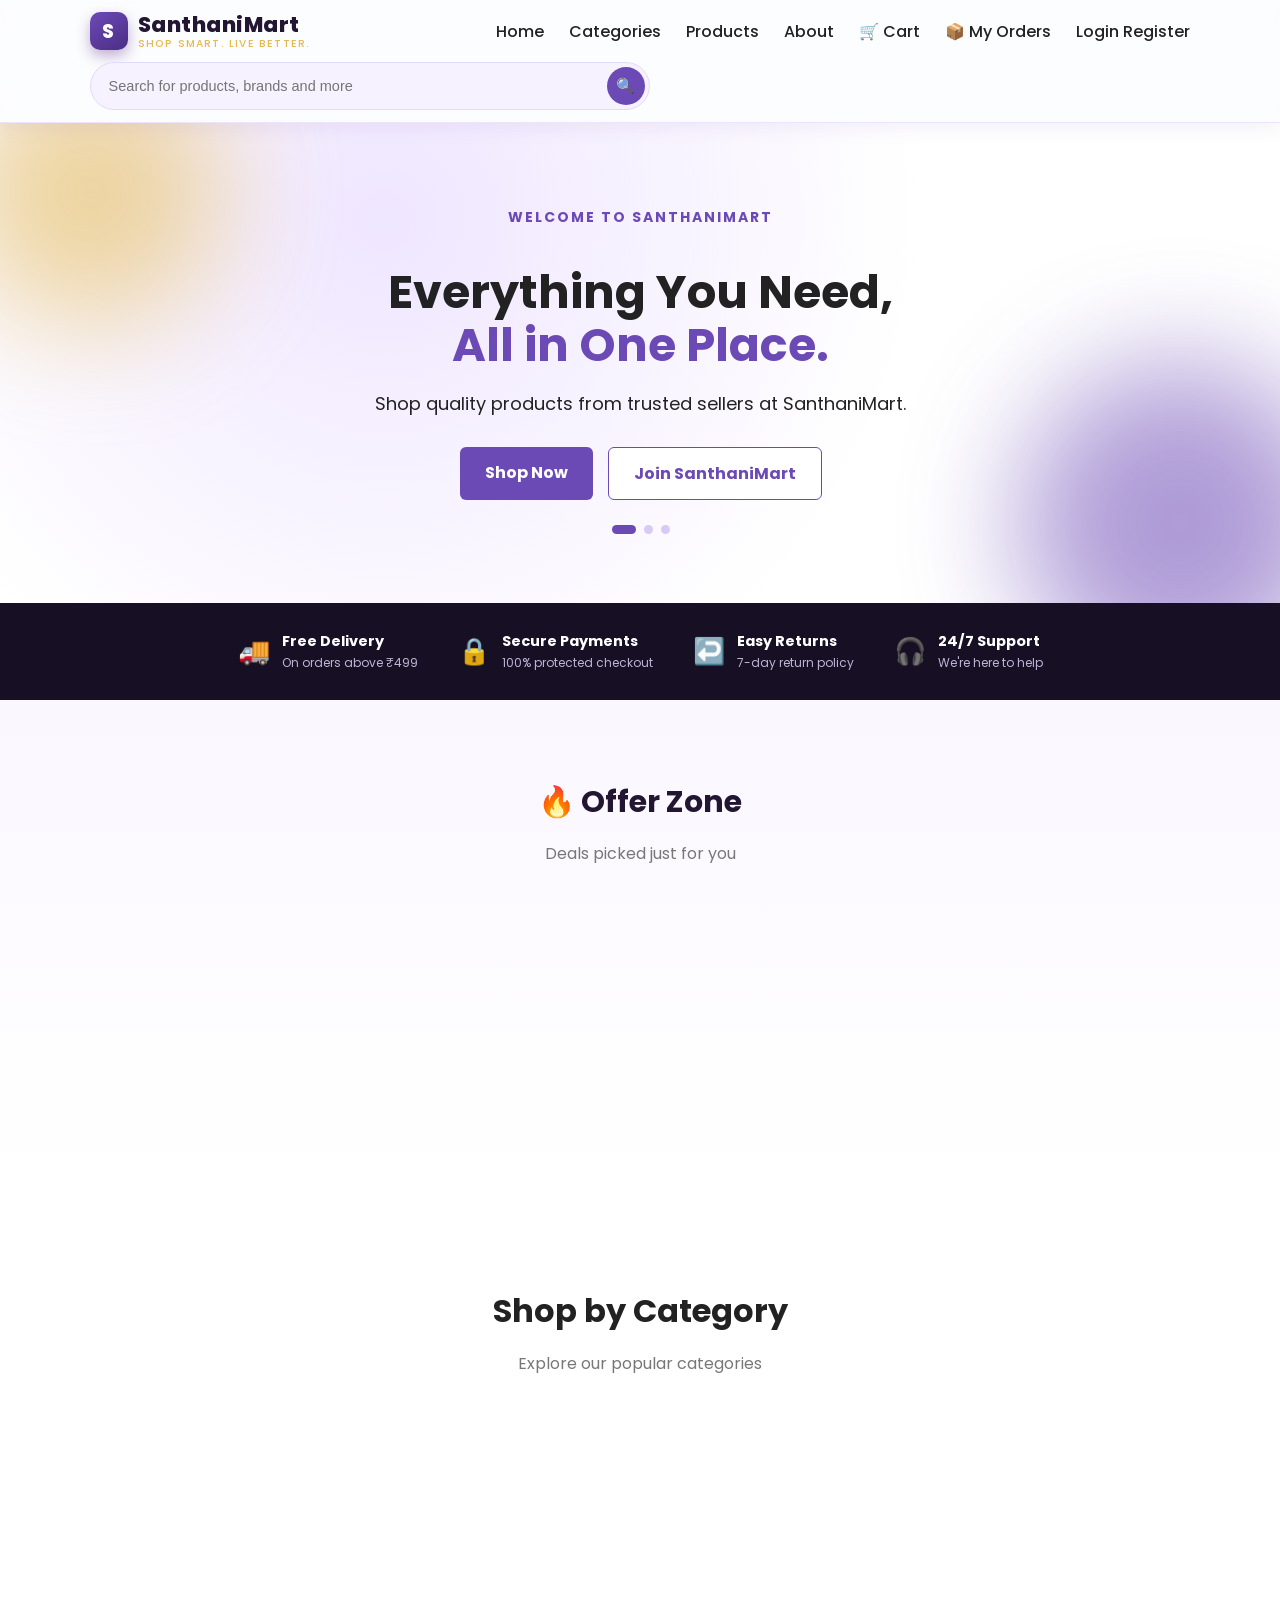
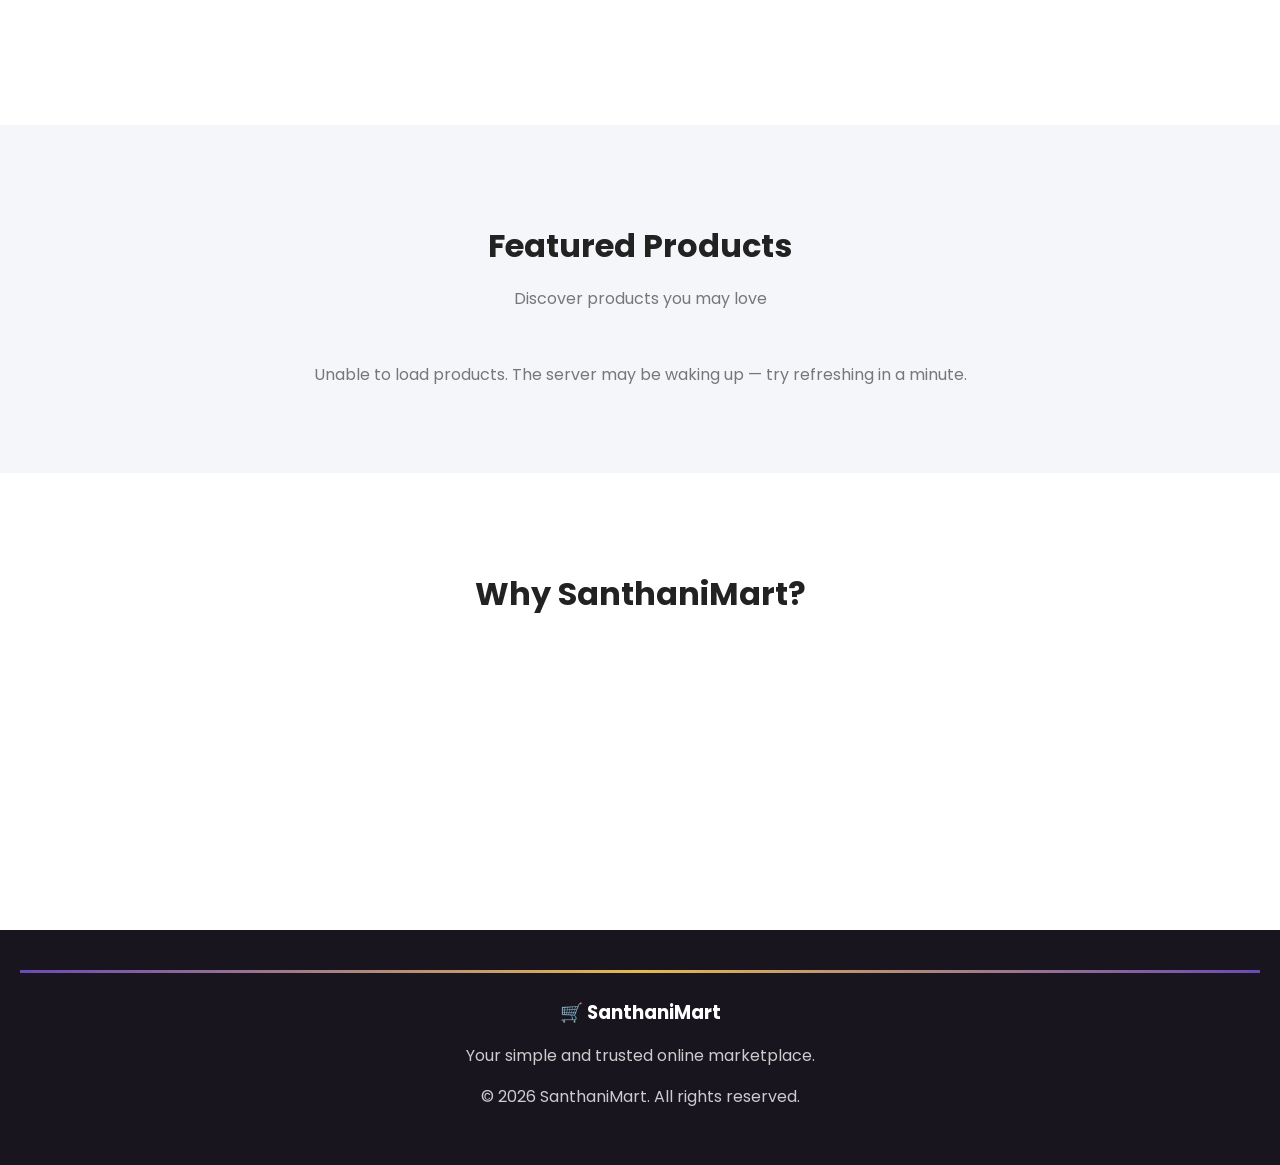
<file: frontend/index.html>
<!DOCTYPE html>
<html lang="en">
<head>
    <meta charset="UTF-8">
    <meta name="viewport" content="width=device-width, initial-scale=1.0">

    <title>SanthaniMart - Home</title>

    <link rel="preconnect" href="https://fonts.googleapis.com">
    <link rel="preconnect" href="https://fonts.gstatic.com" crossorigin>
    <link href="https://fonts.googleapis.com/css2?family=Poppins:wght@400;500;600;700;800&display=swap" rel="stylesheet">

    <link rel="stylesheet" href="css/style.css">
</head>

<body>

<header class="navbar">

    <a href="index.html" class="logo">
        <span class="logo-mark">S</span>
        <span class="logo-text">SanthaniMart<small>Shop Smart. Live Better.</small></span>
    </a>

    <form class="navbar-search" id="navSearchForm" autocomplete="off">
        <input type="text" id="searchBox" placeholder="Search for products, brands and more">
        <button type="submit">🔍</button>
        <div id="searchSuggestions" class="search-suggestions"></div>
    </form>

    <nav>
    <a href="index.html">Home</a>
    <a href="#categories">Categories</a>
    <a href="pages/products.html">Products</a>
    <a href="#about">About</a>
    <a href="pages/cart.html">🛒 Cart</a>
    <a href="pages/orders.html">📦 My Orders</a>
    <div id="navAuth">
            <a href="pages/login.html">Login</a>
            <a href="pages/register.html">Register</a>
        </div>
    </nav>

</header>

<!-- HERO CAROUSEL -->

<section class="hero">

    <div class="hero-content" id="heroContent">

        <div class="hero-slide active" data-slide="0">
            <p class="welcome">WELCOME TO SANTHANIMART</p>
            <h1>Everything You Need,<span>All in One Place.</span></h1>
            <p>Shop quality products from trusted sellers at SanthaniMart.</p>
        </div>

        <div class="hero-slide" data-slide="1">
            <p class="welcome">THIS WEEK ONLY</p>
            <h1>Fresh Deals,<span>Dropped Daily.</span></h1>
            <p>New offers added every week across every category.</p>
        </div>

        <div class="hero-slide" data-slide="2">
            <p class="welcome">BECOME A SELLER</p>
            <h1>Grow Your Business,<span>Reach More Buyers.</span></h1>
            <p>List your products and start selling on SanthaniMart today.</p>
        </div>

        <div class="hero-buttons">
            <a href="#products" class="btn">Shop Now</a>
            <a href="pages/register.html" class="btn secondary">Join SanthaniMart</a>
        </div>

        <div class="hero-dots" id="heroDots"></div>

    </div>

</section>

<!-- TRUST STRIP -->

<section class="trust-strip">
    <div class="trust-item"><span>🚚</span><div><strong>Free Delivery</strong><p>On orders above ₹499</p></div></div>
    <div class="trust-item"><span>🔒</span><div><strong>Secure Payments</strong><p>100% protected checkout</p></div></div>
    <div class="trust-item"><span>↩️</span><div><strong>Easy Returns</strong><p>7-day return policy</p></div></div>
    <div class="trust-item"><span>🎧</span><div><strong>24/7 Support</strong><p>We're here to help</p></div></div>
</section>

<!-- OFFERS ZONE -->

<section class="offers-zone">

    <div class="offers-heading">
        <h2>🔥 Offer Zone</h2>
        <p class="section-text">Deals picked just for you</p>
    </div>

    <div class="offers-container">

        <div class="offer-card offer-purple">
            <span class="offer-tag">FLAT 20% OFF</span>
            <h3>Electronics Blowout</h3>
            <p>On smartphones, headphones & gadgets</p>
            <a href="pages/products.html?category=electronics" class="offer-link">Shop Now →</a>
        </div>

        <div class="offer-card offer-gold">
            <span class="offer-tag">NEW ARRIVALS</span>
            <h3>Fashion Edit</h3>
            <p>Fresh styles added this week</p>
            <a href="pages/products.html?category=fashion" class="offer-link">Shop Now →</a>
        </div>

        <div class="offer-card offer-dark">
            <span class="offer-tag">UNDER ₹999</span>
            <h3>Home & Essentials</h3>
            <p>Everyday items, everyday prices</p>
            <a href="pages/products.html?category=home" class="offer-link">Shop Now →</a>
        </div>

    </div>

</section>

<!-- CATEGORIES -->

<section class="categories" id="categories">

    <h2>Shop by Category</h2>

    <p class="section-text">
        Explore our popular categories
    </p>

    <div class="category-container">

        <a href="pages/products.html?category=fashion" class="category-card">
            <div class="category-icon">👕</div>
            <h3>Fashion</h3>
            <p>Clothing & accessories</p>
        </a>

        <a href="pages/products.html?category=electronics" class="category-card">
            <div class="category-icon">📱</div>
            <h3>Electronics</h3>
            <p>Mobiles & gadgets</p>
        </a>

        <a href="pages/products.html?category=home" class="category-card">
            <div class="category-icon">🏠</div>
            <h3>Home</h3>
            <p>Home essentials</p>
        </a>

        <a href="pages/products.html?category=books" class="category-card">
            <div class="category-icon">📚</div>
            <h3>Books</h3>
            <p>Books & learning</p>
        </a>

    </div>

</section>

<!-- PRODUCTS -->

<section class="products" id="products">

    <h2>Featured Products</h2>

    <p class="section-text">
        Discover products you may love
    </p>

    <div class="product-container" id="featuredProducts">
        <div class="skeleton-card"></div>
        <div class="skeleton-card"></div>
        <div class="skeleton-card"></div>
        <div class="skeleton-card"></div>
    </div>

</section>

<!-- ABOUT -->

<section class="about" id="about">

    <h2>Why SanthaniMart?</h2>

    <div class="feature-container">

        <div class="feature-card">
            <h3>🛍️ Easy Shopping</h3>
            <p>
                Find products easily and enjoy a simple
                shopping experience.
            </p>
        </div>

        <div class="feature-card">
            <h3>🏪 Trusted Sellers</h3>
            <p>
                Sellers can register and manage their
                products through the marketplace.
            </p>
        </div>

        <div class="feature-card">
            <h3>🔐 Secure Account</h3>
            <p>
                Your account is protected through
                secure authentication.
            </p>
        </div>

    </div>

</section>

<!-- FOOTER -->

<footer>

    <h3>🛒 SanthaniMart</h3>

    <p>
        Your simple and trusted online marketplace.
    </p>

    <p>
        © 2026 SanthaniMart. All rights reserved.
    </p>

</footer>

<button id="backToTop" class="back-to-top" title="Back to top">↑</button>

<div id="toastContainer" class="toast-container"></div>

<script src="js/app.js"></script>

<script>
/* ===== Toast notifications (replaces alert) ===== */
function showToast(message, type) {
  const container = document.getElementById("toastContainer");
  const toast = document.createElement("div");
  toast.className = "toast" + (type === "error" ? " toast-error" : "");
  toast.textContent = message;
  container.appendChild(toast);
  requestAnimationFrame(function () { toast.classList.add("toast-show"); });
  setTimeout(function () {
    toast.classList.remove("toast-show");
    setTimeout(function () { toast.remove(); }, 300);
  }, 2800);
}

/* ===== Hero carousel ===== */
(function () {
  const slides = document.querySelectorAll(".hero-slide");
  const dotsWrap = document.getElementById("heroDots");
  let current = 0;
  slides.forEach(function (_, i) {
    const dot = document.createElement("span");
    dot.className = "hero-dot" + (i === 0 ? " active" : "");
    dot.addEventListener("click", function () { showSlide(i); });
    dotsWrap.appendChild(dot);
  });
  function showSlide(index) {
    slides[current].classList.remove("active");
    dotsWrap.children[current].classList.remove("active");
    current = index;
    slides[current].classList.add("active");
    dotsWrap.children[current].classList.add("active");
  }
  setInterval(function () {
    showSlide((current + 1) % slides.length);
  }, 4500);
})();

/* ===== Reveal on scroll (replays every time) ===== */
function initReveal(selector) {
  const items = document.querySelectorAll(selector);
  const observer = new IntersectionObserver(function (entries) {
    entries.forEach(function (entry) {
      entry.target.classList.toggle("reveal-show", entry.isIntersecting);
    });
  }, { threshold: 0.15 });
  items.forEach(function (item) {
    item.classList.add("reveal-hidden");
    observer.observe(item);
  });
}
document.addEventListener("DOMContentLoaded", function () {
  initReveal(".category-card, .offer-card, .feature-card, .trust-item");
});

/* ===== Button ripple ===== */
document.addEventListener("click", function (e) {
  const btn = e.target.closest(".btn, .product-btn");
  if (!btn) return;
  const circle = document.createElement("span");
  const rect = btn.getBoundingClientRect();
  const size = Math.max(rect.width, rect.height);
  circle.style.width = circle.style.height = size + "px";
  circle.style.left = (e.clientX - rect.left - size / 2) + "px";
  circle.style.top = (e.clientY - rect.top - size / 2) + "px";
  circle.className = "ripple-effect";
  btn.appendChild(circle);
  setTimeout(function () { circle.remove(); }, 600);
});

/* ===== Hero parallax ===== */
window.addEventListener("scroll", function () {
  const hero = document.getElementById("heroContent");
  if (hero) {
    const y = window.scrollY;
    hero.style.transform = "translateY(" + Math.min(y * 0.08, 40) + "px)";
  }
}, { passive: true });

/* ===== Back to top ===== */
const backToTop = document.getElementById("backToTop");
window.addEventListener("scroll", function () {
  backToTop.classList.toggle("show", window.scrollY > 400);
}, { passive: true });
backToTop.addEventListener("click", function () {
  window.scrollTo({ top: 0, behavior: "smooth" });
});

/* ===== Search with live suggestions ===== */
let allProductsCache = [];

function goToSearch(term) {
  window.location.href = "pages/products.html" + (term ? "?search=" + encodeURIComponent(term) : "");
}

document.getElementById("navSearchForm").addEventListener("submit", function (e) {
  e.preventDefault();
  goToSearch(document.getElementById("searchBox").value.trim());
});

document.getElementById("searchBox").addEventListener("input", function () {
  const term = this.value.trim().toLowerCase();
  const box = document.getElementById("searchSuggestions");
  if (!term || !allProductsCache.length) { box.innerHTML = ""; box.classList.remove("show"); return; }
  const matches = allProductsCache.filter(p => p.name.toLowerCase().includes(term)).slice(0, 5);
  if (!matches.length) { box.innerHTML = ""; box.classList.remove("show"); return; }
  box.innerHTML = matches.map(p =>
    `<div class="suggestion-item" onclick="goToSearch('${p.name.replace(/'/g, "")}')">🔍 ${p.name}</div>`
  ).join("");
  box.classList.add("show");
});

document.addEventListener("click", function (e) {
  if (!e.target.closest(".navbar-search")) {
    document.getElementById("searchSuggestions").classList.remove("show");
  }
});

/* ===== Wishlist ===== */
function toggleWishlist(id, el) {
  let wishlist = JSON.parse(localStorage.getItem("wishlist")) || [];
  if (wishlist.includes(id)) {
    wishlist = wishlist.filter(x => x !== id);
    el.classList.remove("active");
    showToast("Removed from wishlist");
  } else {
    wishlist.push(id);
    el.classList.add("active");
    showToast("Added to wishlist ❤️");
  }
  localStorage.setItem("wishlist", JSON.stringify(wishlist));
}

/* ===== Featured products ===== */
async function loadFeaturedProducts() {
  const container = document.getElementById("featuredProducts");
  try {
    const res = await fetch("https://santhanimart.onrender.com/api/products");
    const products = await res.json();
    allProductsCache = products;
    if (!products.length) {
      container.innerHTML = "<p style='color:#777;'>No products yet. Check back soon!</p>";
      return;
    }
    const wishlist = JSON.parse(localStorage.getItem("wishlist")) || [];
    const featured = products.slice(0, 6);
    container.innerHTML = "";
    featured.forEach(function (product) {
      const lowStock = product.stock > 0 && product.stock <= 5;
      const outOfStock = product.stock <= 0;
      const isWished = wishlist.includes(product.id);
      const card = document.createElement("div");
      card.className = "product-card";
      card.innerHTML = `
        <button class="wishlist-btn ${isWished ? "active" : ""}" onclick='toggleWishlist(${product.id}, this)'>♥</button>
        <div class="product-image">
          ${product.image ? `<img src="${product.image}" alt="${product.name}" style="width:100%;height:100%;object-fit:cover;border-radius:10px;">` : "🛍️"}
        </div>
        ${lowStock ? `<span class="stock-badge">Only ${product.stock} left!</span>` : ""}
        ${outOfStock ? `<span class="stock-badge out">Out of Stock</span>` : ""}
        <h3>${product.name}</h3>
        <p class="price">₹${product.price}</p>
        <button class="product-btn" ${outOfStock ? "disabled" : ""} onclick='addToCart(${JSON.stringify(product)})'>
          ${outOfStock ? "Unavailable" : "Add to Cart"}
        </button>
      `;
      container.appendChild(card);
    });
    initReveal("#featuredProducts .product-card");
  } catch (e) {
    container.innerHTML = "<p style='color:#777;'>Unable to load products. The server may be waking up — try refreshing in a minute.</p>";
  }
}

async function addToCart(product) {
  try {
    const response = await fetch(
      `https://santhanimart.onrender.com/api/products/${product.id}/decrease-stock`,
      { method: "PUT" }
    );
    const message = await response.text();
    if (!response.ok) {
      showToast("❌ " + message, "error");
      return;
    }
    let cart = JSON.parse(localStorage.getItem("cart")) || [];
    let existing = cart.find(item => item.id === product.id);
    if (existing) {
      existing.quantity += 1;
    } else {
      product.quantity = 1;
      cart.push(product);
    }
    localStorage.setItem("cart", JSON.stringify(cart));
    showToast("🛒 " + product.name + " added to cart!");
  } catch (error) {
    showToast("❌ Cannot connect to backend.", "error");
  }
}

loadFeaturedProducts();
</script>

</body>
</html>
</file>
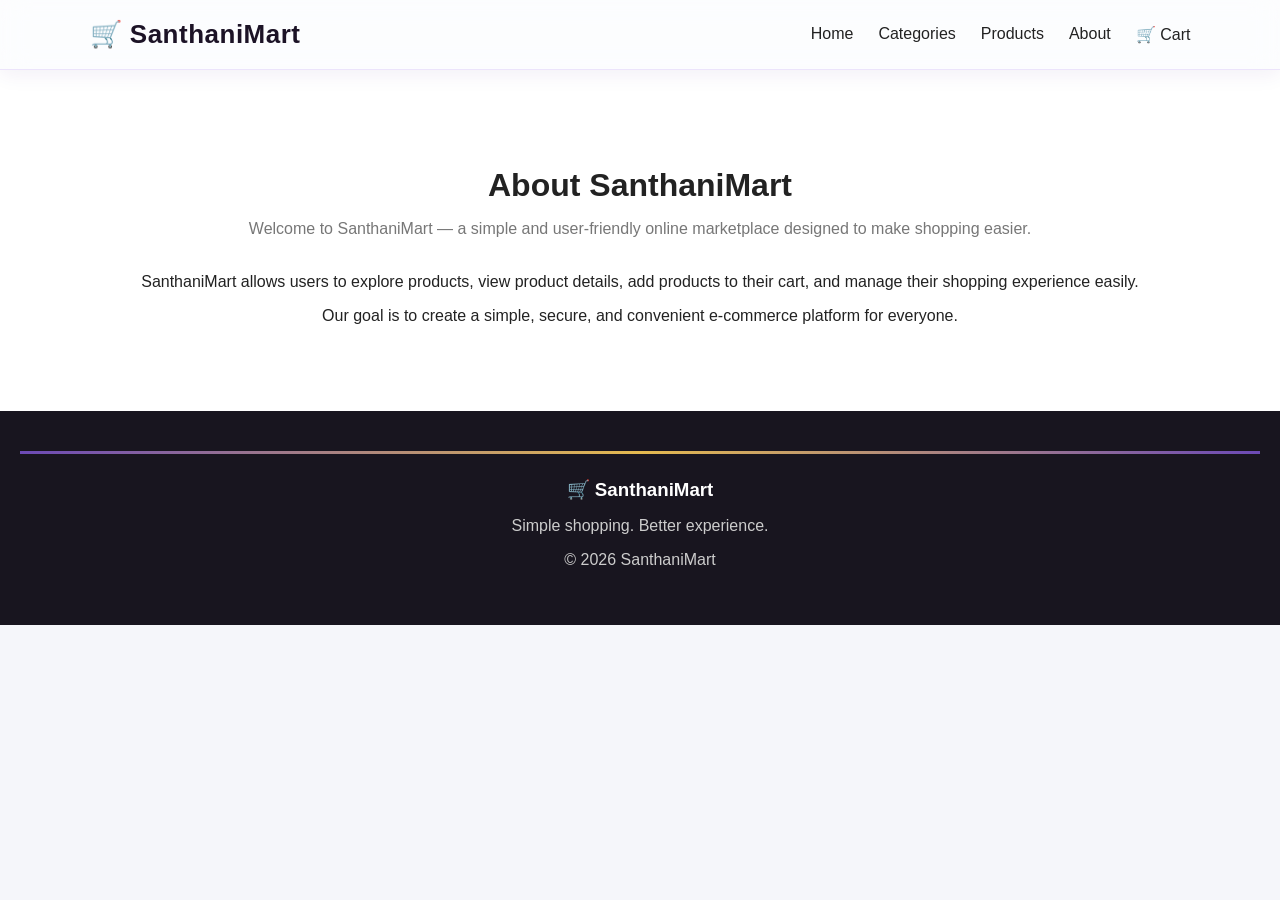
<file: frontend/pages/about.html>
<!DOCTYPE html>
<html>
<head>
    <title>SanthaniMart - About</title>
    <link rel="stylesheet" href="../css/style.css">
</head>

<body>

<header class="navbar">

    <div class="logo">
        🛒 SanthaniMart
    </div>

    <nav>
        <a href="../index.html">Home</a>
        <a href="categories.html">Categories</a>
        <a href="products.html">Products</a>
        <a href="about.html">About</a>
        <a href="cart.html">🛒 Cart</a>
    </nav>

</header>

<section class="about">

    <h2>About SanthaniMart</h2>

    <p class="section-text">
        Welcome to SanthaniMart — a simple and user-friendly
        online marketplace designed to make shopping easier.
    </p>

    <p>
        SanthaniMart allows users to explore products, view product
        details, add products to their cart, and manage their shopping
        experience easily.
    </p>

    <p>
        Our goal is to create a simple, secure, and convenient
        e-commerce platform for everyone.
    </p>

</section>

<footer>

    <h3>🛒 SanthaniMart</h3>

    <p>
        Simple shopping. Better experience.
    </p>

    <p>
        © 2026 SanthaniMart
    </p>

</footer>

</body>
</html>
</file>
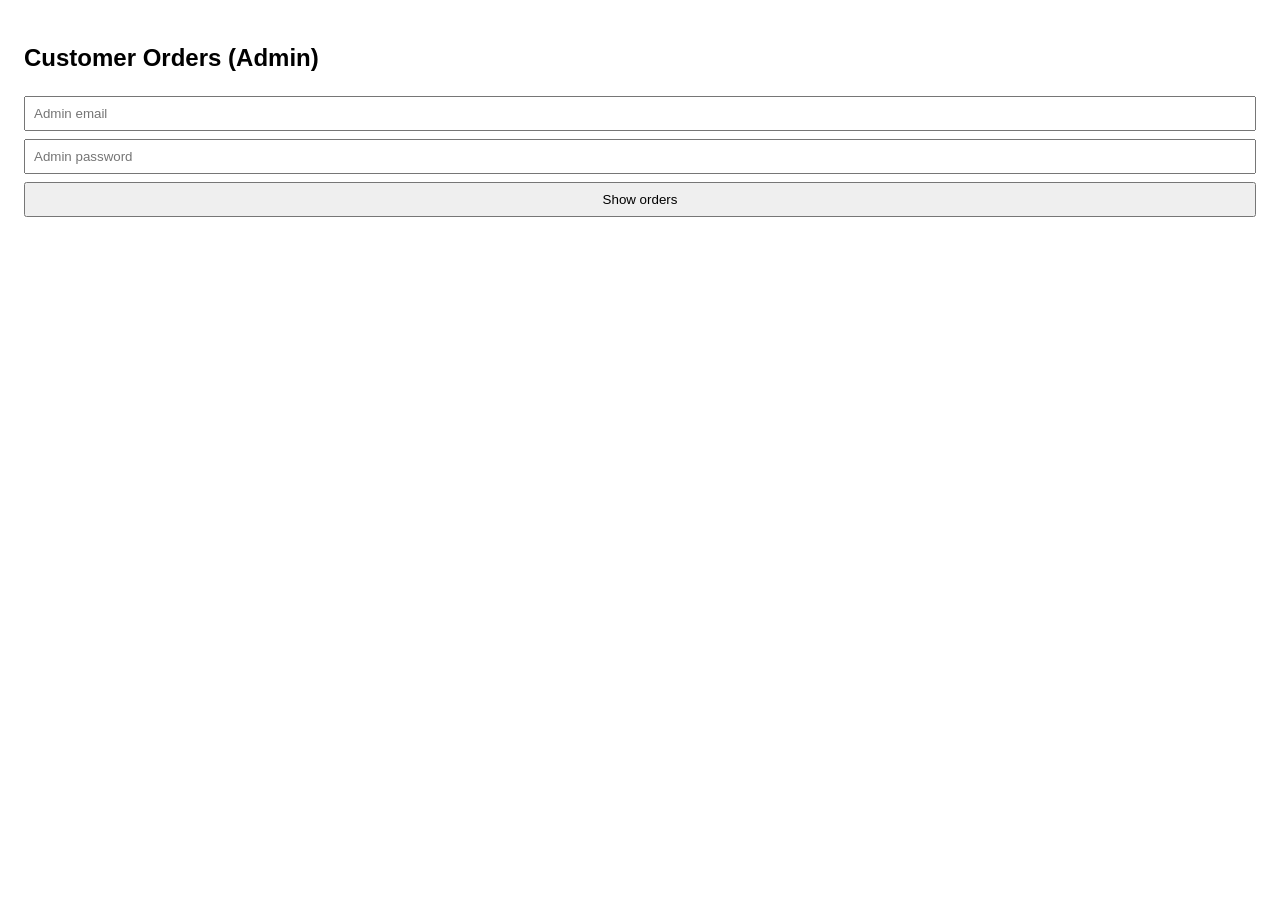
<file: frontend/pages/admin-orders.html>
<!DOCTYPE html>
<html lang="en">
<head>
<meta charset="UTF-8">
<meta name="viewport" content="width=device-width, initial-scale=1">
<title>SanthaniMart - Orders</title>
<style>
  body { font-family: Arial, sans-serif; padding: 16px; }
  input, button { padding: 8px; margin: 4px 0; width: 100%; box-sizing: border-box; }
  .wrap { overflow-x: auto; }
  table { border-collapse: collapse; width: 100%; margin-top: 12px; }
  th, td { border: 1px solid #ccc; padding: 6px; text-align: left; font-size: 13px; }
</style>
</head>
<body>
<h2>Customer Orders (Admin)</h2>
<input id="email" type="email" placeholder="Admin email">
<input id="password" type="password" placeholder="Admin password">
<button onclick="loadOrders()">Show orders</button>
<p id="msg"></p>
<div class="wrap">
  <table>
    <thead id="head"></thead>
    <tbody id="rows"></tbody>
  </table>
</div>
<script>
async function loadOrders() {
  const msg = document.getElementById("msg");
  const head = document.getElementById("head");
  const rows = document.getElementById("rows");
  head.innerHTML = "";
  rows.innerHTML = "";
  msg.textContent = "Loading... the backend may take a minute to wake up.";
  try {
    const response = await fetch("https://santhanimart.onrender.com/api/admin/orders", {
      method: "POST",
      headers: { "Content-Type": "application/json" },
      body: JSON.stringify({
        email: document.getElementById("email").value.trim(),
        password: document.getElementById("password").value
      })
    });
    const data = await response.json();
    if (!response.ok) {
      msg.textContent = data.message || ("Failed: " + response.status);
      return;
    }
    msg.textContent = data.length + " order(s)";
    const keys = [];
    data.forEach(function (o) {
      Object.keys(o).forEach(function (k) {
        if (keys.indexOf(k) === -1) keys.push(k);
      });
    });
    const hr = document.createElement("tr");
    keys.forEach(function (k) {
      const th = document.createElement("th");
      th.textContent = k;
      hr.appendChild(th);
    });
    head.appendChild(hr);
    data.forEach(function (o) {
      const tr = document.createElement("tr");
      keys.forEach(function (k) {
        const td = document.createElement("td");
        td.textContent = o[k] === undefined || o[k] === null ? "" : o[k];
        tr.appendChild(td);
      });
      rows.appendChild(tr);
    });
  } catch (e) {
    msg.textContent = "Cannot connect to backend.";
  }
}
</script>
</body>
</html>
</file>
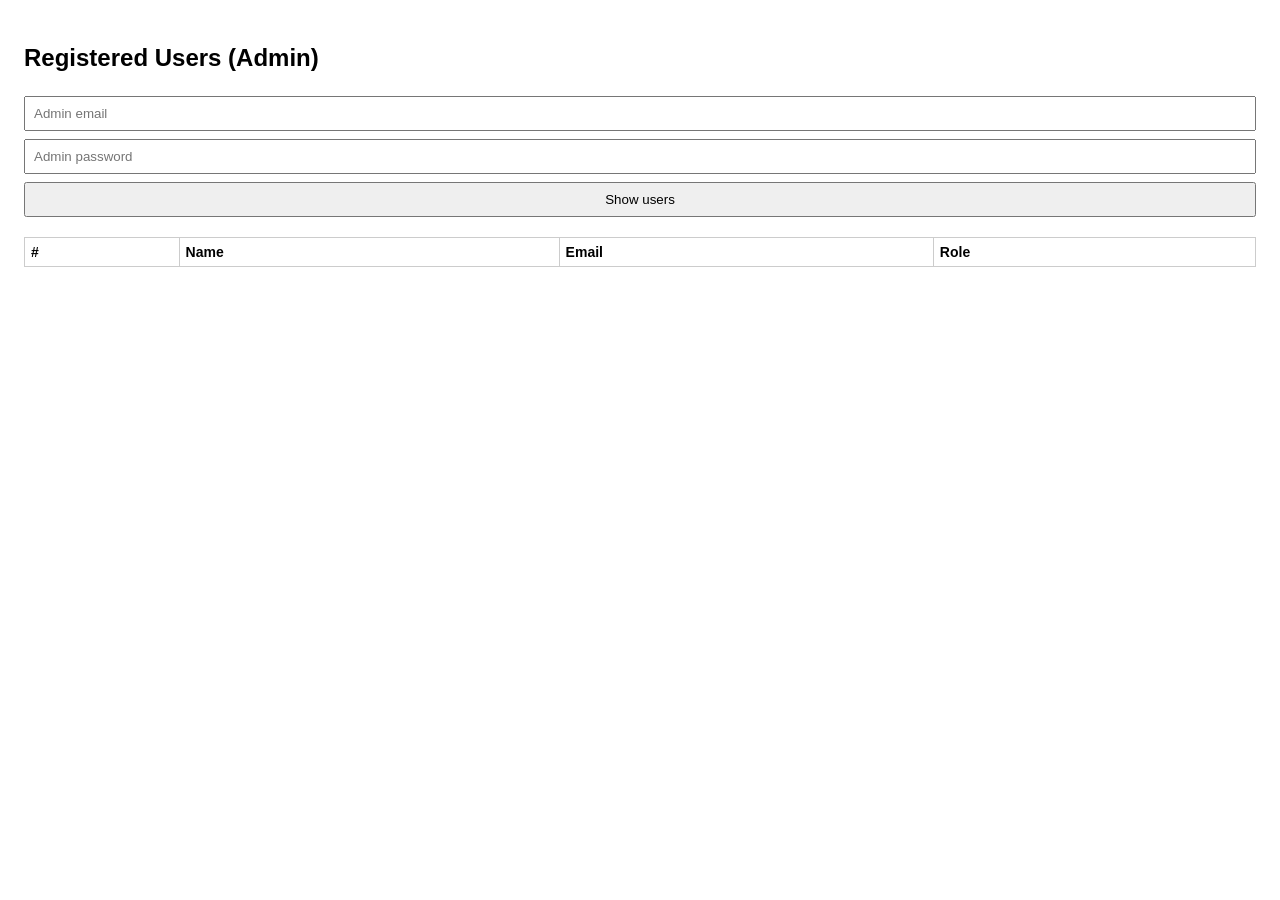
<file: frontend/pages/admin-users.html>
<!DOCTYPE html>
<html lang="en">
<head>
<meta charset="UTF-8">
<meta name="viewport" content="width=device-width, initial-scale=1">
<title>SanthaniMart - Users</title>
<style>
  body { font-family: Arial, sans-serif; padding: 16px; }
  input, button { padding: 8px; margin: 4px 0; width: 100%; box-sizing: border-box; }
  table { border-collapse: collapse; width: 100%; margin-top: 12px; }
  th, td { border: 1px solid #ccc; padding: 6px; text-align: left; font-size: 14px; }
</style>
</head>
<body>
<h2>Registered Users (Admin)</h2>
<input id="email" type="email" placeholder="Admin email">
<input id="password" type="password" placeholder="Admin password">
<button onclick="loadUsers()">Show users</button>
<p id="msg"></p>
<table>
  <thead><tr><th>#</th><th>Name</th><th>Email</th><th>Role</th></tr></thead>
  <tbody id="rows"></tbody>
</table>
<script>
async function loadUsers() {
  const msg = document.getElementById("msg");
  const rows = document.getElementById("rows");
  rows.innerHTML = "";
  msg.textContent = "Loading... the backend may take a minute to wake up.";
  try {
    const response = await fetch("https://santhanimart.onrender.com/api/admin/users", {
      method: "POST",
      headers: { "Content-Type": "application/json" },
      body: JSON.stringify({
        email: document.getElementById("email").value.trim(),
        password: document.getElementById("password").value
      })
    });
    const data = await response.json();
    if (!response.ok) {
      msg.textContent = data.message || ("Failed: " + response.status);
      return;
    }
    msg.textContent = data.length + " user(s)";
    data.forEach(function (u, i) {
      const tr = document.createElement("tr");
      [i + 1, u.name, u.email, u.role].forEach(function (v) {
        const td = document.createElement("td");
        td.textContent = v;
        tr.appendChild(td);
      });
      rows.appendChild(tr);
    });
  } catch (e) {
    msg.textContent = "Cannot connect to backend.";
  }
}
</script>
</body>
</html>
</file>
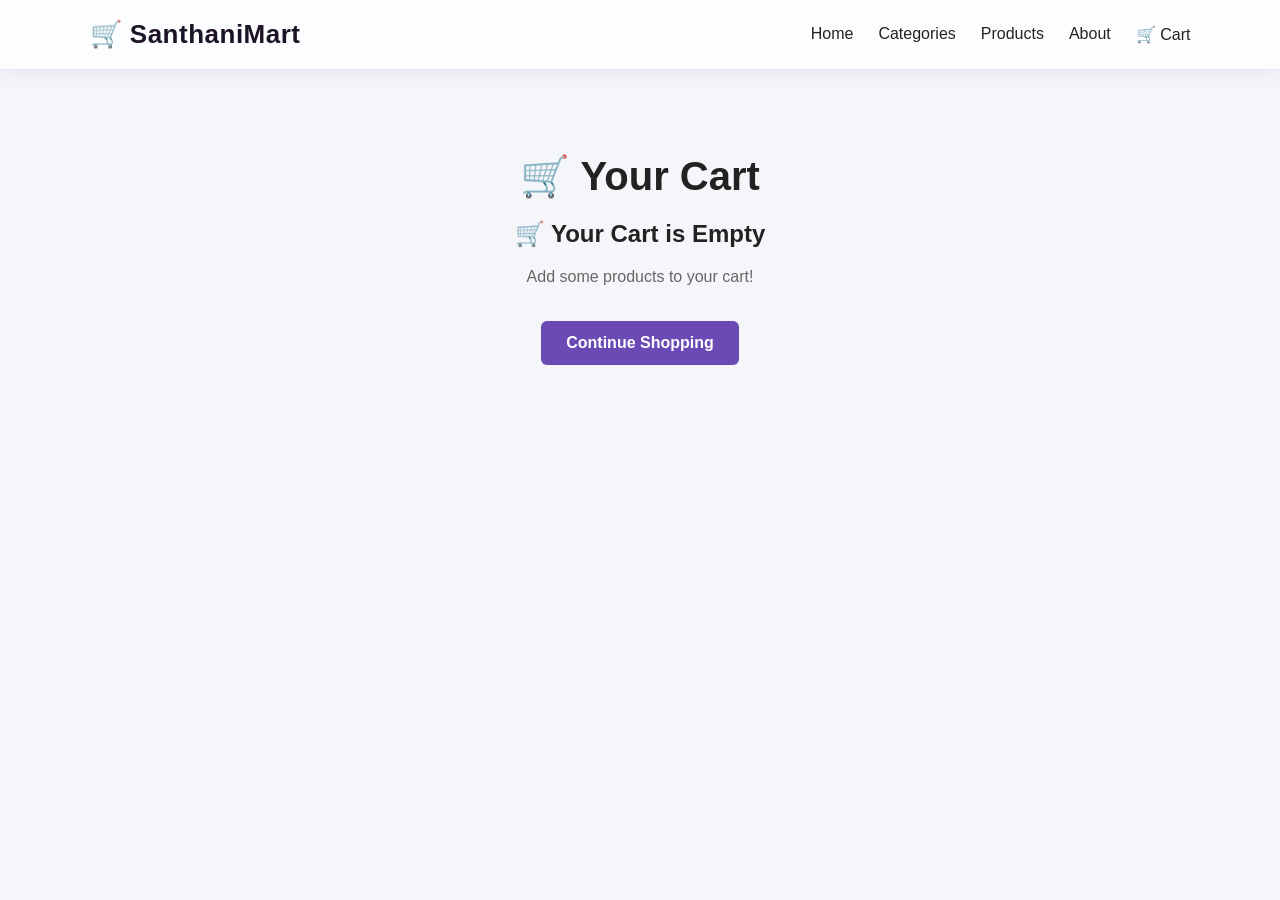
<file: frontend/pages/cart.html>
<!DOCTYPE html>
<html lang="en">

<head>
    <meta charset="UTF-8">
    <meta name="viewport" content="width=device-width, initial-scale=1.0">

    <title>SanthaniMart - Cart</title>

    <link rel="stylesheet" href="../css/style.css">
</head>

<body>

<header class="navbar">

    <div class="logo">
        🛒 SanthaniMart
    </div>

    <nav>
        <a href="../index.html">Home</a>
        <a href="categories.html">Categories</a>
        <a href="products.html">Products</a>
        <a href="about.html">About</a>
        <a href="cart.html">🛒 Cart</a>
    </nav>

</header>


<section class="products-section">

    <h1>🛒 Your Cart</h1>

    <div id="cartItems">
        <p>Loading cart...</p>
    </div>

</section>

<script>
    console.log("CART HTML SCRIPT WORKING");
</script>

<script src="../js/cart.js"></script>

</body>

</html>
</file>
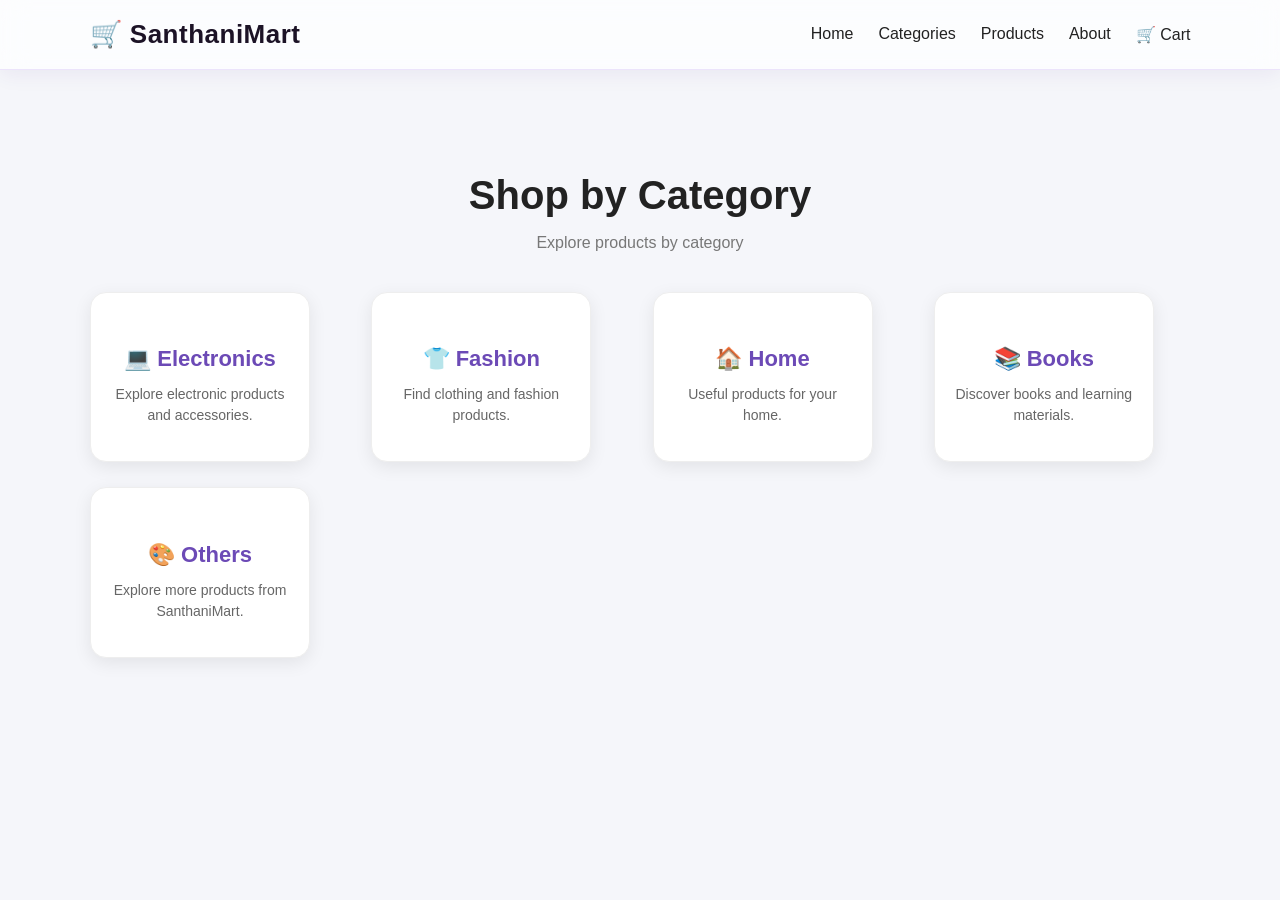
<file: frontend/pages/categories.html>
<!DOCTYPE html><html>
<head>
    <title>SanthaniMart - Categories</title>
    <link rel="stylesheet" href="../css/style.css">
</head><body><header class="navbar"><div class="logo">
    🛒 SanthaniMart
</div>

<nav>
    <a href="../index.html">Home</a>
    <a href="categories.html">Categories</a>
    <a href="products.html">Products</a>
    <a href="about.html">About</a>
    <a href="cart.html">🛒 Cart</a>
</nav>

</header><section class="categories-section"><h1>Shop by Category</h1>

<p>Explore products by category</p>

<div class="category-grid">

    <a href="products.html?category=Electronics" class="category-card">
    <h2>💻 Electronics</h2>
    <p>Explore electronic products and accessories.</p>
</a>

   <a href="products.html?category=Fashion" class="category-card">
    <h2>👕 Fashion</h2>
    <p>Find clothing and fashion products.</p>
</a>

<a href="products.html?category=Home" class="category-card">
    <h2>🏠 Home</h2>
    <p>Useful products for your home.</p>
</a>

<a href="products.html?category=Books" class="category-card">
    <h2>📚 Books</h2>
    <p>Discover books and learning materials.</p>
</a>

<a href="products.html?category=Others" class="category-card">
    <h2>🎨 Others</h2>
    <p>Explore more products from SanthaniMart.</p>
</a>

</div>

</section></body>
</html>
</file>
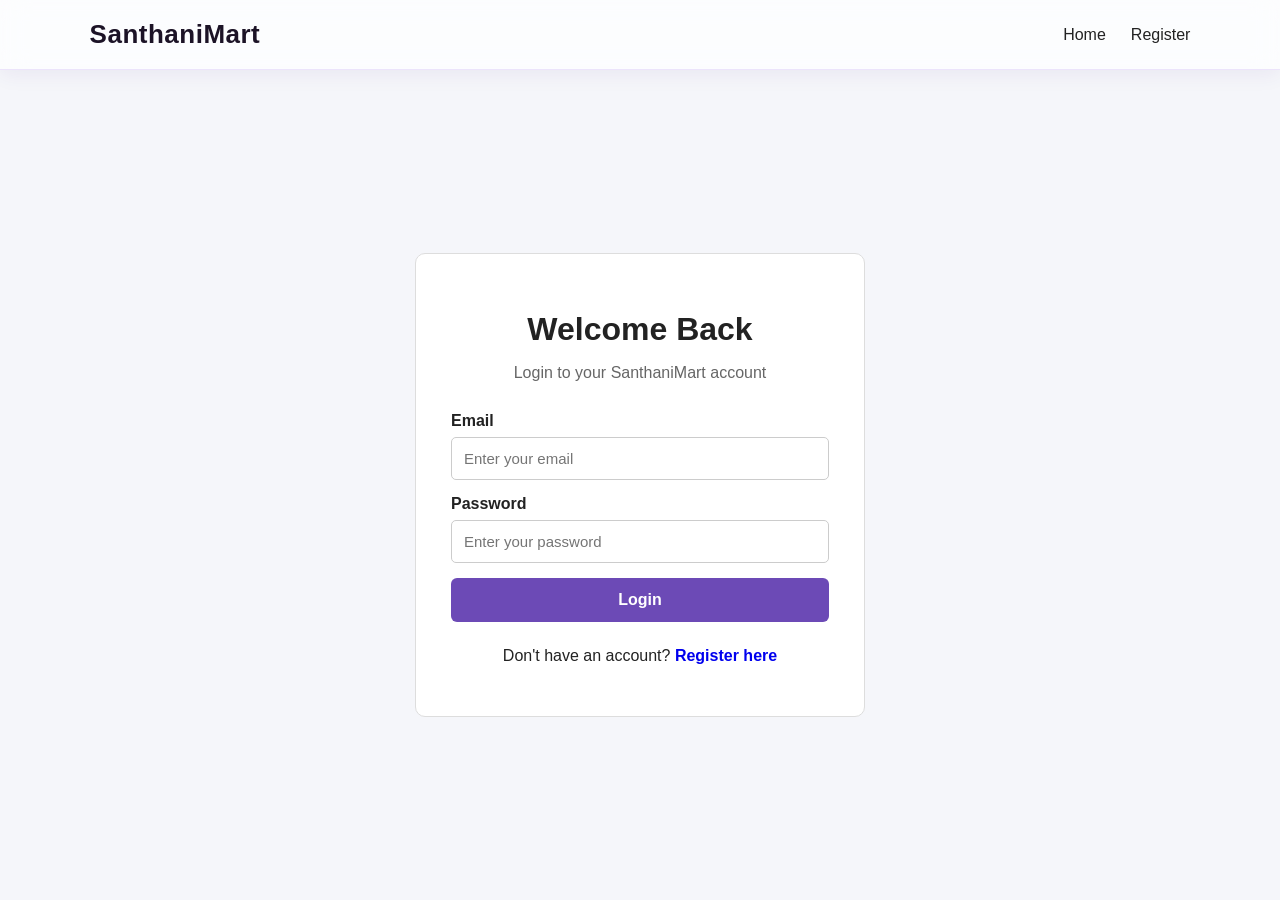
<file: frontend/pages/login.html>
<!DOCTYPE html>
<html lang="en">
<head>
    <meta charset="UTF-8">
    <meta name="viewport" content="width=device-width, initial-scale=1.0">

    <title>SanthaniMart - Login</title>

    <link rel="stylesheet" href="../css/style.css">
</head>

<body>

<header class="navbar">
    <div class="logo">SanthaniMart</div>

    <nav>
        <a href="../index.html">Home</a>
        <a href="register.html">Register</a>
    </nav>
</header>

<main class="form-container">

    <div class="form-card">

        <h1>Welcome Back</h1>

        <p class="form-subtitle">
            Login to your SanthaniMart account
        </p>

        <form id="loginForm">

            <label for="loginEmail">Email</label>

            <input
                type="email"
                id="loginEmail"
                name="email"
                placeholder="Enter your email"
                required
            >

            <label for="loginPassword">Password</label>

            <input
                type="password"
                id="loginPassword"
                name="password"
                placeholder="Enter your password"
                required
            >

            <button type="submit" class="btn full-width">
                Login
            </button>

            <p id="loginMessage" class="message"></p>

        </form>

        <p class="switch-page">
            Don't have an account?
            <a href="register.html">Register here</a>
        </p>

    </div>

</main>

<script src="../js/app.js"></script>

</body>
</html>
</file>
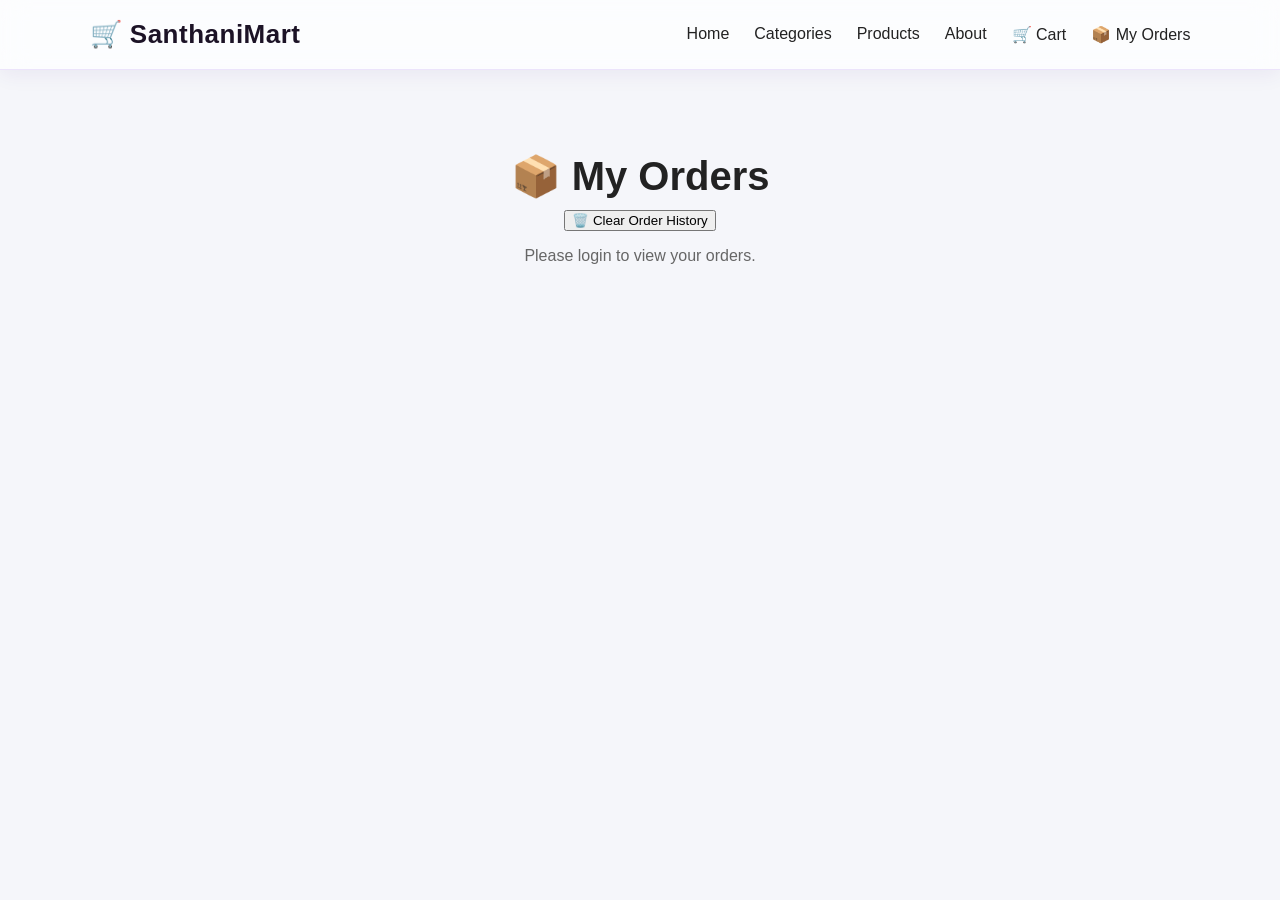
<file: frontend/pages/orders.html>
<!DOCTYPE html>
<html>
<head>
    <title>SanthaniMart - My Orders</title>
    <link rel="stylesheet" href="../css/style.css">
</head>

<body>

<header class="navbar">

    <div class="logo">
        🛒 SanthaniMart
    </div>

    <nav>
        <a href="../index.html">Home</a>
        <a href="categories.html">Categories</a>
        <a href="products.html">Products</a>
        <a href="about.html">About</a>
        <a href="cart.html">🛒 Cart</a>
        <a href="orders.html">📦 My Orders</a>
    </nav>

</header>

<section class="products-section">

    <h1>📦 My Orders</h1>

    <button onclick="clearOrderHistory()">
    🗑️ Clear Order History
</button>
    <div id="orderList">
        <p>Loading orders...</p>
    </div>

</section>
<script src="../js/orders.js"></script>
</body>
</html>
</file>
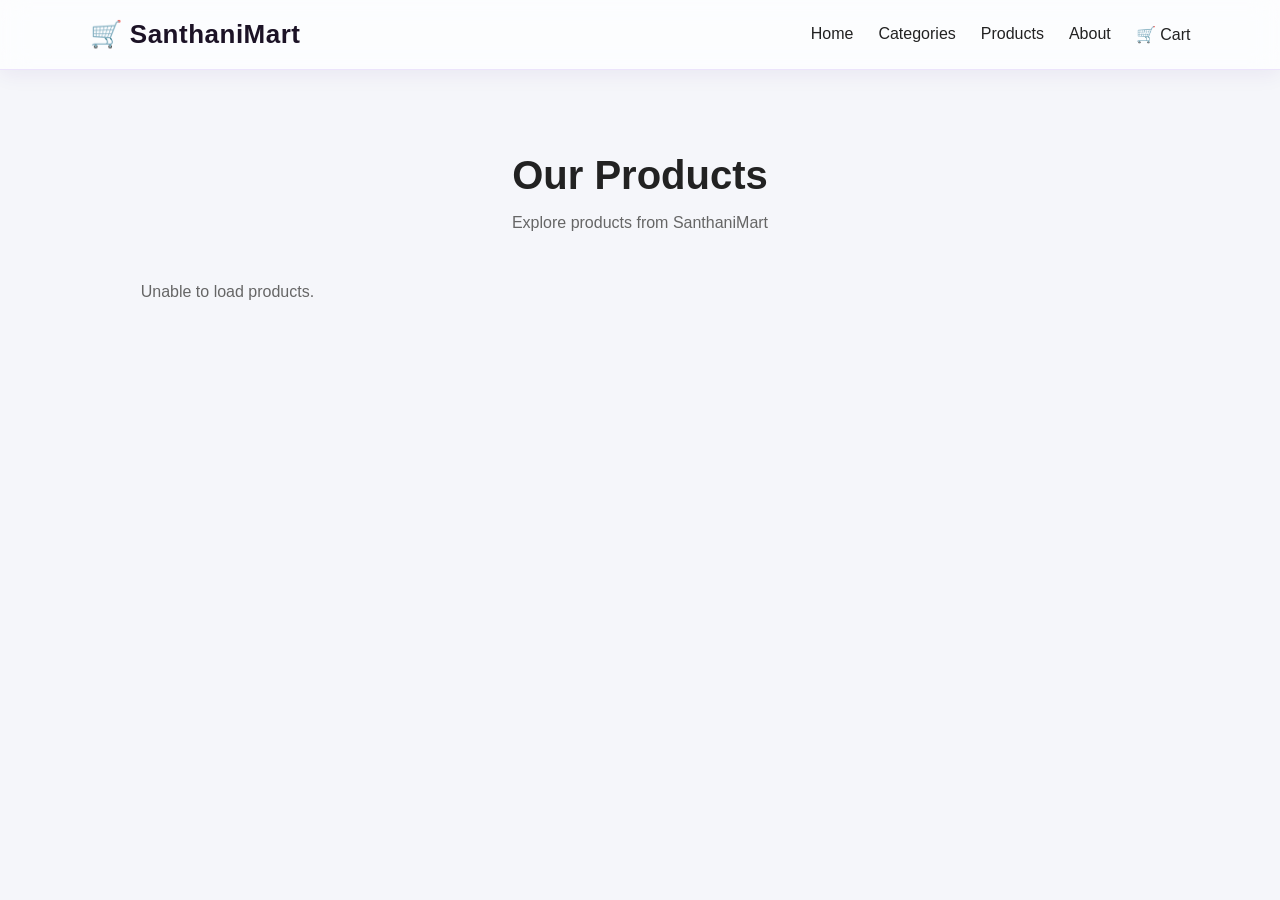
<file: frontend/pages/products.html>
<!DOCTYPE html>
<html>
<head>
    <title>SanthaniMart - Products</title>
    <link rel="stylesheet" href="../css/style.css">
</head>

<body>

<header class="navbar">

    <div class="logo">
        🛒 SanthaniMart
    </div>

    <nav>
        <a href="../index.html">Home</a>
        <a href="categories.html">Categories</a>
        <a href="products.html">Products</a>
        <a href="about.html">About</a>
        <a href="cart.html">🛒 Cart</a>
    </nav>

</header>

<section class="products-section">

    <h1>Our Products</h1>
    <p>Explore products from SanthaniMart</p>

    <div id="adminPanel" style="display:none;">

    <h2>⚙️ Admin - Add Product</h2>

    <input type="text" id="productName" placeholder="Product Name">

    <input type="text" id="productDescription" placeholder="Description">

    <input type="number" id="productPrice" placeholder="Price">

    <input type="text" id="productCategory" placeholder="Category">

    <input type="text" id="productImage" placeholder="Image URL">

    <input type="number" id="productStock" placeholder="Stock">

    <button onclick="addProduct()">
        ➕ Add Product
    </button>

    <p id="adminMessage"></p>

</div>

    <div id="productList" class="product-grid">
        <p>Loading products...</p>
    </div>

</section>

<script src="../js/products.js"></script>

<script>

const userRole = localStorage.getItem("userRole");

if (userRole === "ADMIN") {
    document.getElementById("adminPanel").style.display = "block";
}

async function addProduct() {

    const product = {
        name: document.getElementById("productName").value,
        description: document.getElementById("productDescription").value,
        price: document.getElementById("productPrice").value,
        category: document.getElementById("productCategory").value,
        image: document.getElementById("productImage").value,
        stock: document.getElementById("productStock").value
    };

    try {

        const response = await fetch(
            "https://santhanimart.onrender.com/api/products",
            {
                method: "POST",
                headers: {
                    "Content-Type": "application/json"
                },
                body: JSON.stringify(product)
            }
        );

        if (response.ok) {

            document.getElementById("adminMessage").textContent =
                "✅ Product added successfully!";

            document.getElementById("productName").value = "";
            document.getElementById("productDescription").value = "";
            document.getElementById("productPrice").value = "";
            document.getElementById("productCategory").value = "";
            document.getElementById("productImage").value = "";
            document.getElementById("productStock").value = "";

            setTimeout(() => {
                location.reload();
            }, 800);

        } else {

            document.getElementById("adminMessage").textContent =
                "❌ Failed to add product.";

        }

    } catch (error) {

        console.error(error);

        document.getElementById("adminMessage").textContent =
            "❌ Cannot connect to backend.";

    }
}

</script>

</body>
</html>
</file>
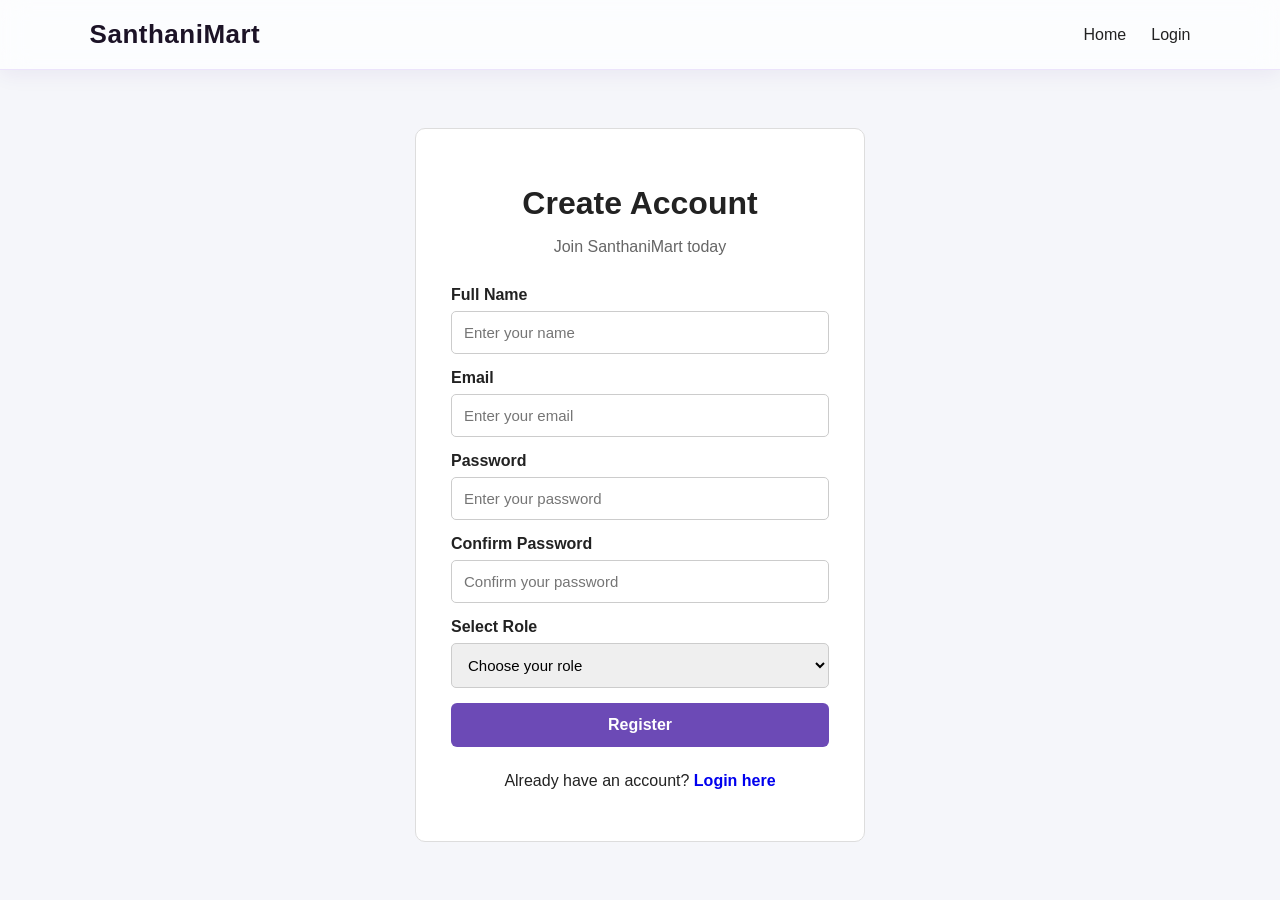
<file: frontend/pages/register.html>
<!DOCTYPE html>
<html lang="en">
<head>
    <meta charset="UTF-8">
    <meta name="viewport" content="width=device-width, initial-scale=1.0">

    <title>SanthaniMart - Register</title>

    <link rel="stylesheet" href="../css/style.css">
</head>

<body>

<header class="navbar">
    <div class="logo">SanthaniMart</div>

    <nav>
        <a href="../index.html">Home</a>
        <a href="login.html">Login</a>
    </nav>
</header>

<main class="form-container">

    <div class="form-card">

        <h1>Create Account</h1>

        <p class="form-subtitle">
            Join SanthaniMart today
        </p>

        <form id="registerForm">

            <label for="name">Full Name</label>
            <input
                type="text"
                id="name"
                name="name"
                placeholder="Enter your name"
                required
            >

            <label for="email">Email</label>
            <input
                type="email"
                id="email"
                name="email"
                placeholder="Enter your email"
                required
            >

            <label for="password">Password</label>
            <input
                type="password"
                id="password"
                name="password"
                placeholder="Enter your password"
                required
            >

            <label for="confirmPassword">Confirm Password</label>
            <input
                type="password"
                id="confirmPassword"
                name="confirmPassword"
                placeholder="Confirm your password"
                required
            >

            <label for="role">Select Role</label>

            <select id="role" name="role" required>
                <option value="">Choose your role</option>
                <option value="BUYER">Buyer</option>
                <option value="SELLER">Seller</option>
            </select>

            <button type="submit" class="btn full-width">
                Register
            </button>

            <p id="registerMessage" class="message"></p>

        </form>

        <p class="switch-page">
            Already have an account?
            <a href="login.html">Login here</a>
        </p>

    </div>

</main>

<script src="../js/app.js"></script>

</body>
</html>
</file>
<file: frontend/css/style.css>
* {
    box-sizing: border-box;
}

body {
    margin: 0;
    font-family: Arial, sans-serif;
    background: #f5f6fa;
    color: #222;
}

/* Navigation */

.navbar {
    height: 70px;
    padding: 0 7%;
    display: flex;
    align-items: center;
    justify-content: space-between;
    background: white;
    border-bottom: 1px solid #ddd;
}

.logo {
    font-size: 26px;
    font-weight: bold;
}

.navbar nav {
    display: flex;
    gap: 25px;
}

.navbar a {
    text-decoration: none;
    color: #222;
    font-weight: 500;
}

.navbar a:hover {
    text-decoration: underline;
}

/* Hero */

.hero {
    min-height: 430px;
    display: flex;
    align-items: center;
    justify-content: center;
    text-align: center;
    padding: 40px 20px;
}

.hero-content h1 {
    font-size: 46px;
    margin-bottom: 15px;
}

.hero-content p {
    font-size: 18px;
    margin-bottom: 30px;
}

.hero-buttons {
    display: flex;
    justify-content: center;
    gap: 15px;
}

/* Buttons */

.btn {
    display: inline-block;
    border: none;
    padding: 13px 25px;
    border-radius: 6px;
    text-decoration: none;
    cursor: pointer;
    font-size: 16px;
    font-weight: bold;
    background: #222;
    color: white;
}

.btn.secondary {
    background: white;
    color: #222;
    border: 1px solid #222;
}

.btn:hover {
    opacity: 0.85;
}

.full-width {
    width: 100%;
    margin-top: 15px;
}

/* Features */

.features {
    padding: 50px 7%;
    text-align: center;
    background: white;
}

.features h2 {
    margin-bottom: 30px;
}

.feature-container {
    display: flex;
    justify-content: center;
    gap: 25px;
    flex-wrap: wrap;
}

.feature-card {
    width: 250px;
    padding: 25px;
    border: 1px solid #ddd;
    border-radius: 10px;
    background: #fafafa;
}

/* Forms */

.form-container {
    min-height: calc(100vh - 70px);
    display: flex;
    justify-content: center;
    align-items: center;
    padding: 40px 20px;
}

.form-card {
    width: 100%;
    max-width: 450px;
    background: white;
    padding: 35px;
    border-radius: 10px;
    border: 1px solid #ddd;
}

.form-card h1 {
    text-align: center;
    margin-bottom: 8px;
}

.form-subtitle {
    text-align: center;
    color: #666;
    margin-bottom: 30px;
}

.form-card label {
    display: block;
    margin-top: 15px;
    margin-bottom: 7px;
    font-weight: bold;
}

.form-card input,
.form-card select {
    width: 100%;
    padding: 12px;
    border: 1px solid #ccc;
    border-radius: 5px;
    font-size: 15px;
}

.form-card input:focus,
.form-card select:focus {
    outline: none;
    border-color: #222;
}

.switch-page {
    text-align: center;
    margin-top: 25px;
}

.switch-page a {
    font-weight: bold;
    text-decoration: none;
}

.message {
    text-align: center;
    margin-top: 15px;
}

/* Footer */

footer {
    padding: 25px;
    text-align: center;
    background: white;
    border-top: 1px solid #ddd;
}

/* Mobile */

@media (max-width: 600px) {

    .navbar {
        padding: 0 20px;
    }

    .navbar nav {
        gap: 10px;
    }

    .hero-content h1 {
        font-size: 32px;
    }

    .hero-buttons {
        flex-direction: column;
    }

    .form-card {
        padding: 25px;
    }
}
/* ================================
   SANTHANIMART HOME PAGE
   ================================ */

/* Logo */

.logo {
    color: #6c4ab6;
    letter-spacing: 0.5px;
}

/* Navigation */

.navbar {
    box-shadow: 0 2px 10px rgba(0, 0, 0, 0.05);
}

.navbar a {
    transition: 0.3s;
}

.navbar a:hover {
    color: #6c4ab6;
    text-decoration: none;
}


/* Hero */

.hero {
    min-height: 520px;
    background: linear-gradient(135deg, #f3edff, #ffffff);
}

.welcome {
    color: #6c4ab6;
    font-size: 14px !important;
    font-weight: bold;
    letter-spacing: 2px;
    margin-bottom: 15px !important;
}

.hero-content h1 {
    max-width: 750px;
    margin-left: auto;
    margin-right: auto;
    line-height: 1.15;
}

.hero-content h1 span {
    color: #6c4ab6;
    display: block;
}

.hero-content > p:not(.welcome) {
    color: #666;
    line-height: 1.6;
}


/* Buttons */

.btn {
    background: #6c4ab6;
    transition: 0.3s;
}

.btn:hover {
    background: #57399b;
    opacity: 1;
    transform: translateY(-2px);
}

.btn.secondary {
    color: #6c4ab6;
    border-color: #6c4ab6;
}

.btn.secondary:hover {
    background: #6c4ab6;
    color: white;
}


/* Categories */

.categories {
    padding: 70px 7%;
    text-align: center;
    background: white;
}

.categories h2,
.products h2,
.about h2 {
    font-size: 32px;
    margin-bottom: 8px;
}

.section-text {
    color: #777;
    margin-bottom: 35px;
}

.category-container {
    display: flex;
    justify-content: center;
    gap: 25px;
    flex-wrap: wrap;
}

.category-card {
    width: 220px;
    padding: 30px 20px;
    border: 1px solid #eee;
    border-radius: 14px;
    background: #fafafa;
    transition: 0.3s;
}

.category-card:hover {
    transform: translateY(-6px);
    box-shadow: 0 10px 25px rgba(0, 0, 0, 0.08);
}

.category-icon {
    font-size: 45px;
    margin-bottom: 15px;
}

.category-card h3 {
    margin: 10px 0;
}

.category-card p {
    color: #777;
    font-size: 14px;
}


/* Products */

.products {
    padding: 70px 7%;
    text-align: center;
    background: #f5f6fa;
}

.product-container {
    display: flex;
    justify-content: center;
    gap: 25px;
    flex-wrap: wrap;
}

.product-card {
    width: 230px;
    background: white;
    padding: 20px;
    border-radius: 14px;
    border: 1px solid #eee;
    transition: 0.3s;
}

.product-card:hover {
    transform: translateY(-6px);
    box-shadow: 0 10px 25px rgba(0, 0, 0, 0.1);
}

.product-image {
    height: 150px;
    display: flex;
    align-items: center;
    justify-content: center;
    background: #f3edff;
    border-radius: 10px;
    font-size: 65px;
    margin-bottom: 18px;
}

.product-card h3 {
    margin: 10px 0;
}

.price {
    color: #6c4ab6;
    font-size: 20px;
    font-weight: bold;
}

.product-btn {
    width: 100%;
    padding: 11px;
    border: none;
    border-radius: 7px;
    background: #6c4ab6;
    color: white;
    font-weight: bold;
    cursor: pointer;
    transition: 0.3s;
}

.product-btn:hover {
    background: #57399b;
}


/* About */

.about {
    padding: 70px 7%;
    text-align: center;
    background: white;
}


/* Footer */

footer {
    background: #18151f;
    color: white;
    border: none;
    padding: 40px 20px;
}

footer h3 {
    margin-bottom: 10px;
}

footer p {
    color: #ccc;
}


/* Responsive */

@media (max-width: 600px) {

    .navbar {
        height: auto;
        padding: 18px 20px;
        flex-direction: column;
        gap: 15px;
    }

    .navbar nav {
        flex-wrap: wrap;
        justify-content: center;
    }

    .hero {
        min-height: 500px;
        padding: 50px 20px;
    }

    .hero-content h1 {
        font-size: 34px;
    }

    .categories h2,
    .products h2,
    .about h2 {
        font-size: 27px;
    }

    .category-card,
    .product-card {
        width: 100%;
        max-width: 330px;
    }

}

/* Products Page */

.products-section {
    padding: 50px 8%;
    text-align: center;
}

.products-section h1 {
    font-size: 40px;
    margin-bottom: 10px;
}

.products-section p {
    color: #666;
    margin-bottom: 35px;
}

.product-grid {
    display: grid;
    grid-template-columns: repeat(4, 1fr);
    gap: 25px;
}

.product-grid .product-card {
    background: white;
    padding: 25px;
    border-radius: 15px;
    box-shadow: 0 5px 20px rgba(0,0,0,0.08);
    transition: 0.3s;
}

.product-grid .product-card:hover {
    transform: translateY(-5px);
}


    /* Categories */

.categories-section {
    padding: 50px;
    text-align: center;
}

.category-grid {
    display: grid;
    grid-template-columns: repeat(auto-fit, minmax(200px, 1fr));
    gap: 25px;
    margin-top: 30px;
}

.category-card {
    padding: 30px;
    border-radius: 12px;
    background: white;
    box-shadow: 0 4px 12px rgba(0, 0, 0, 0.1);
}

.category-card h2 {
    margin-bottom: 10px;
}

.category-card p {
    color: #666;
}
/* Category Page Improvement */

.categories-section {
    min-height: 500px;
    padding: 70px 7%;
    text-align: center;
}

.categories-section h1 {
    font-size: 40px;
    margin-bottom: 10px;
}

.categories-section > p {
    color: #777;
    margin-bottom: 40px;
}

.category-grid {
    display: grid;
    grid-template-columns: repeat(auto-fit, minmax(210px, 1fr));
    gap: 25px;
    max-width: 1100px;
    margin: 0 auto;
}

.categories-section .category-card {
    padding: 35px 20px;
    border-radius: 16px;
    background: white;
    border: 1px solid #eee;
    box-shadow: 0 5px 18px rgba(0, 0, 0, 0.08);
    transition: 0.3s;
}

.categories-section .category-card:hover {
    transform: translateY(-8px);
    box-shadow: 0 12px 25px rgba(0, 0, 0, 0.12);
}

.categories-section .category-card h2 {
    color: #6c4ab6;
    font-size: 22px;
    margin-bottom: 12px;
}

.categories-section .category-card p {
    color: #666;
    line-height: 1.5;
    margin: 0;
}
/* ============================
   PREMIUM REDESIGN ADD-ONS
   ============================ */

:root {
  --santhani-purple: #6c4ab6;
  --santhani-purple-dark: #4b2e85;
  --santhani-gold: #e4b94f;
}

.navbar {
  position: sticky;
  top: 0;
  z-index: 500;
  flex-wrap: wrap;
  row-gap: 12px;
  height: auto;
  min-height: 70px;
  padding: 12px 7%;
  border-bottom: 1px solid #ece4fb;
  box-shadow: 0 4px 20px rgba(76, 32, 128, 0.07);
}

.logo {
  display: flex;
  align-items: center;
  gap: 10px;
  text-decoration: none !important;
  color: #1c1326;
  flex-shrink: 0;
}
.logo:hover { text-decoration: none !important; }

.logo-mark {
  width: 38px; height: 38px;
  border-radius: 10px;
  background: linear-gradient(145deg, var(--santhani-purple), var(--santhani-purple-dark));
  color: #fff;
  display: flex; align-items: center; justify-content: center;
  font-weight: 800; font-size: 19px;
  box-shadow: 0 6px 14px rgba(76, 32, 128, 0.35);
}

.logo-text {
  display: flex; flex-direction: column; line-height: 1.1;
  font-weight: 800; font-size: 21px; color: #221633;
}
.logo-text small {
  font-weight: 500; font-size: 10.5px; letter-spacing: 1.2px;
  text-transform: uppercase; color: var(--santhani-gold); margin-top: 2px;
}

.navbar-search {
  display: flex; align-items: center;
  flex: 1 1 320px; max-width: 560px;
  background: #f6f2ff; border: 1.5px solid #e4d9fb;
  border-radius: 30px; padding: 4px 4px 4px 18px; order: 3;
}
.navbar-search input {
  flex: 1; border: none; background: transparent; outline: none;
  font-size: 14.5px; color: #2a1a40; padding: 8px 0;
}
.navbar-search button {
  border: none; background: var(--santhani-purple); color: #fff;
  width: 38px; height: 38px; border-radius: 50%; font-size: 15px;
  cursor: pointer; transition: 0.25s; flex-shrink: 0;
}
.navbar-search button:hover { background: var(--santhani-purple-dark); transform: scale(1.05); }

@media (max-width: 600px) {
  .navbar-search { order: 4; flex: 1 1 100%; max-width: 100%; }
}

.offers-zone { padding: 55px 7%; background: linear-gradient(180deg, #faf7ff, #ffffff); text-align: center; }
.offers-heading h2 { font-size: 30px; color: #221633; margin-bottom: 6px; }
.offers-container { display: flex; gap: 22px; flex-wrap: wrap; justify-content: center; margin-top: 30px; }

.offer-card {
  flex: 1 1 280px; max-width: 340px; border-radius: 18px; padding: 30px 26px;
  text-align: left; color: #fff; box-shadow: 0 14px 30px rgba(40, 20, 70, 0.18);
  transition: transform 0.3s, box-shadow 0.3s;
}
.offer-card:hover { transform: translateY(-8px); box-shadow: 0 20px 38px rgba(40, 20, 70, 0.26); }
.offer-purple { background: linear-gradient(135deg, #7a53c9, #4b2e85); }
.offer-gold { background: linear-gradient(135deg, #caa24a, #8a6a1f); }
.offer-dark { background: linear-gradient(135deg, #2f2340, #15101f); }

.offer-tag {
  display: inline-block; background: rgba(255,255,255,0.18); border: 1px solid rgba(255,255,255,0.4);
  padding: 5px 12px; border-radius: 20px; font-size: 11.5px; font-weight: 700;
  letter-spacing: 0.8px; margin-bottom: 14px;
}
.offer-card h3 { font-size: 22px; margin: 0 0 8px; }
.offer-card p { font-size: 14px; opacity: 0.9; margin-bottom: 18px; }
.offer-link { color: #fff; font-weight: 700; text-decoration: none; font-size: 14px; border-bottom: 2px solid rgba(255,255,255,0.6); padding-bottom: 2px; }
.offer-link:hover { border-color: #fff; }

.hero { background: radial-gradient(circle at 30% 20%, #efe6ff 0%, #ffffff 55%); }

.category-card, .product-card, .categories-section .category-card, .product-grid .product-card { border-radius: 16px !important; }
.category-card:hover, .product-card:hover { box-shadow: 0 16px 32px rgba(76, 32, 128, 0.14) !important; }

footer { position: relative; }
footer::before {
  content: ""; display: block; height: 3px;
  background: linear-gradient(90deg, var(--santhani-purple), var(--santhani-gold), var(--santhani-purple));
  margin-bottom: 25px;
}
/* ============================
   TRANSITIONS & POLISH
   ============================ */

html { scroll-behavior: smooth; }

body { animation: pageFadeIn 0.45s ease; }
@keyframes pageFadeIn { from { opacity: 0; } to { opacity: 1; } }

.reveal-hidden { opacity: 0; transform: translateY(24px); transition: opacity 0.6s ease, transform 0.6s ease; }
.reveal-show { opacity: 1 !important; transform: translateY(0) !important; }

.navbar-search:focus-within {
  box-shadow: 0 0 0 4px rgba(108, 74, 182, 0.15);
  border-color: var(--santhani-purple);
}

nav a { position: relative; }
nav a:not(#navAuth a)::after {
  content: ""; position: absolute; left: 0; bottom: -4px;
  width: 0; height: 2px; background: var(--santhani-purple);
  transition: width 0.25s;
}
nav a:not(#navAuth a):hover::after { width: 100%; }

.product-btn, .btn, .offer-link {
  transition: transform 0.2s, background 0.25s, box-shadow 0.25s;
}
.product-btn:active, .btn:active { transform: scale(0.96); }

.product-card, .category-card { transition: transform 0.3s, box-shadow 0.3s; }
/* ============================
   ADVANCED VISUAL UPGRADE
   ============================ */

:root {
  --santhani-ink: #170f24;
  --santhani-mist: #f4f1fb;
}

body { font-family: 'Poppins', Arial, sans-serif; }

.navbar {
  background: rgba(255, 255, 255, 0.72);
  backdrop-filter: blur(14px) saturate(160%);
  -webkit-backdrop-filter: blur(14px) saturate(160%);
}

.hero { position: relative; overflow: hidden; }
.hero::before, .hero::after {
  content: ""; position: absolute; border-radius: 50%;
  filter: blur(60px); z-index: 0; opacity: 0.55; pointer-events: none;
}
.hero::before { width: 260px; height: 260px; background: var(--santhani-gold); top: -60px; left: -40px; animation: floatBlob 9s ease-in-out infinite; }
.hero::after { width: 320px; height: 320px; background: var(--santhani-purple); bottom: -80px; right: -60px; animation: floatBlob 11s ease-in-out infinite reverse; }
@keyframes floatBlob {
  0%, 100% { transform: translateY(0) translateX(0); }
  50% { transform: translateY(-25px) translateX(15px); }
}
.hero-content { position: relative; z-index: 1; will-change: transform; }

@media (hover: hover) {
  .product-card, .category-card {
    transform-style: preserve-3d;
  }
  .product-card:hover, .category-card:hover {
    transform: perspective(600px) rotateX(3deg) rotateY(-3deg) translateY(-8px);
  }
}

.btn, .product-btn {
  position: relative;
  overflow: hidden;
}
.ripple-effect {
  position: absolute;
  border-radius: 50%;
  transform: scale(0);
  animation: rippleAnim 0.6s linear;
  background: rgba(255, 255, 255, 0.55);
  pointer-events: none;
}
@keyframes rippleAnim { to { transform: scale(2.8); opacity: 0; } }

.trust-strip {
  background: var(--santhani-ink);
  color: #fff;
  display: flex;
  flex-wrap: wrap;
  justify-content: center;
  gap: 40px;
  padding: 28px 7%;
}
.trust-item { display: flex; align-items: center; gap: 12px; font-size: 14px; opacity: 0.95; }
.trust-item span { font-size: 26px; }
.trust-item strong { display: block; font-size: 14.5px; }
.trust-item p { margin: 2px 0 0; font-size: 12px; color: #bdb3d6; }
/* ============================
   FINAL POLISH PACK
   ============================ */

body { font-family: 'Poppins', Arial, sans-serif; }

.navbar {
  background: rgba(255, 255, 255, 0.72);
  backdrop-filter: blur(14px) saturate(160%);
  -webkit-backdrop-filter: blur(14px) saturate(160%);
  position: sticky; top: 0; z-index: 500;
}

.navbar-search { position: relative; }
.search-suggestions {
  display: none; position: absolute; top: 48px; left: 0; right: 0;
  background: #fff; border-radius: 14px; box-shadow: 0 14px 30px rgba(40,20,70,0.18);
  overflow: hidden; z-index: 600;
}
.search-suggestions.show { display: block; }
.suggestion-item { padding: 12px 18px; font-size: 14px; cursor: pointer; text-align: left; }
.suggestion-item:hover { background: #f4f1fb; }

.hero { position: relative; overflow: hidden; min-height: 480px; }
.hero::before, .hero::after {
  content: ""; position: absolute; border-radius: 50%;
  filter: blur(60px); z-index: 0; opacity: 0.55; pointer-events: none;
}
.hero::before { width: 260px; height: 260px; background: var(--santhani-gold, #e4b94f); top: -60px; left: -40px; animation: floatBlob 9s ease-in-out infinite; }
.hero::after { width: 320px; height: 320px; background: var(--santhani-purple, #6c4ab6); bottom: -80px; right: -60px; animation: floatBlob 11s ease-in-out infinite reverse; }
@keyframes floatBlob { 0%,100% { transform: translateY(0) translateX(0);} 50% { transform: translateY(-25px) translateX(15px);} }

.hero-content { position: relative; z-index: 1; min-height: 220px; }
.hero-slide { display: none; }
.hero-slide.active { display: block; animation: slideFade 0.6s ease; }
@keyframes slideFade { from { opacity: 0; transform: translateY(10px);} to { opacity: 1; transform: translateY(0);} }

.hero-dots { display: flex; justify-content: center; gap: 8px; margin-top: 25px; }
.hero-dot { width: 9px; height: 9px; border-radius: 50%; background: #d8c9f5; cursor: pointer; transition: 0.25s; }
.hero-dot.active { background: var(--santhani-purple, #6c4ab6); width: 24px; border-radius: 6px; }

.trust-strip {
  background: var(--santhani-ink, #170f24); color: #fff;
  display: flex; flex-wrap: wrap; justify-content: center; gap: 40px; padding: 28px 7%;
}
.trust-item { display: flex; align-items: center; gap: 12px; font-size: 14px; }
.trust-item span { font-size: 26px; }
.trust-item strong { display: block; font-size: 14.5px; }
.trust-item p { margin: 2px 0 0; font-size: 12px; color: #bdb3d6; }

.category-card { text-decoration: none !important; color: inherit; display: block; }

html { scroll-behavior: smooth; }
.reveal-hidden { opacity: 0; transform: translateY(24px); transition: opacity 0.5s ease, transform 0.5s ease; }
.reveal-show { opacity: 1 !important; transform: translateY(0) !important; }

@media (hover: hover) {
  .product-card, .category-card { transform-style: preserve-3d; }
  .product-card:hover, .category-card:hover {
    transform: perspective(600px) rotateX(3deg) rotateY(-3deg) translateY(-8px);
  }
}

.btn, .product-btn { position: relative; overflow: hidden; }
.ripple-effect {
  position: absolute; border-radius: 50%; transform: scale(0);
  animation: rippleAnim 0.6s linear; background: rgba(255,255,255,0.55); pointer-events: none;
}
@keyframes rippleAnim { to { transform: scale(2.8); opacity: 0; } }

.product-card { position: relative; }
.wishlist-btn {
  position: absolute; top: 14px; right: 14px; border: none; background: #fff;
  width: 32px; height: 32px; border-radius: 50%; color: #ccc; font-size: 16px;
  box-shadow: 0 4px 10px rgba(0,0,0,0.12); cursor: pointer; transition: 0.2s; z-index: 2;
}
.wishlist-btn.active { color: #e0457b; }
.wishlist-btn:hover { transform: scale(1.1); }

.stock-badge {
  display: inline-block; font-size: 11px; font-weight: 700; color: #fff;
  background: #e0457b; padding: 3px 10px; border-radius: 20px; margin-bottom: 8px;
}
.stock-badge.out { background: #888; }
.product-btn:disabled { background: #ccc !important; cursor: not-allowed; }

.skeleton-card {
  width: 230px; height: 300px; border-radius: 14px;
  background: linear-gradient(90deg, #eee 25%, #f5f5f5 50%, #eee 75%);
  background-size: 200% 100%; animation: shimmer 1.4s infinite;
}
@keyframes shimmer { from { background-position: 200% 0; } to { background-position: -200% 0; } }

.back-to-top {
  position: fixed; bottom: 24px; right: 24px; width: 46px; height: 46px; border-radius: 50%;
  background: var(--santhani-purple, #6c4ab6); color: #fff; border: none; font-size: 20px;
  box-shadow: 0 10px 24px rgba(76,32,128,0.35); opacity: 0; pointer-events: none;
  transition: 0.3s; cursor: pointer; z-index: 400;
}
.back-to-top.show { opacity: 1; pointer-events: auto; }
.back-to-top:hover { transform: translateY(-4px); }

.toast-container {
  position: fixed; bottom: 24px; left: 50%; transform: translateX(-50%);
  display: flex; flex-direction: column; gap: 10px; z-index: 999; width: 90%; max-width: 360px;
}
.toast {
  background: #1c1326; color: #fff; padding: 13px 18px; border-radius: 10px; font-size: 14px;
  box-shadow: 0 10px 24px rgba(0,0,0,0.25); opacity: 0; transform: translateY(20px); transition: 0.3s;
}
.toast-show { opacity: 1; transform: translateY(0); }
.toast-error { background: #7a1f3d; }
</file>
